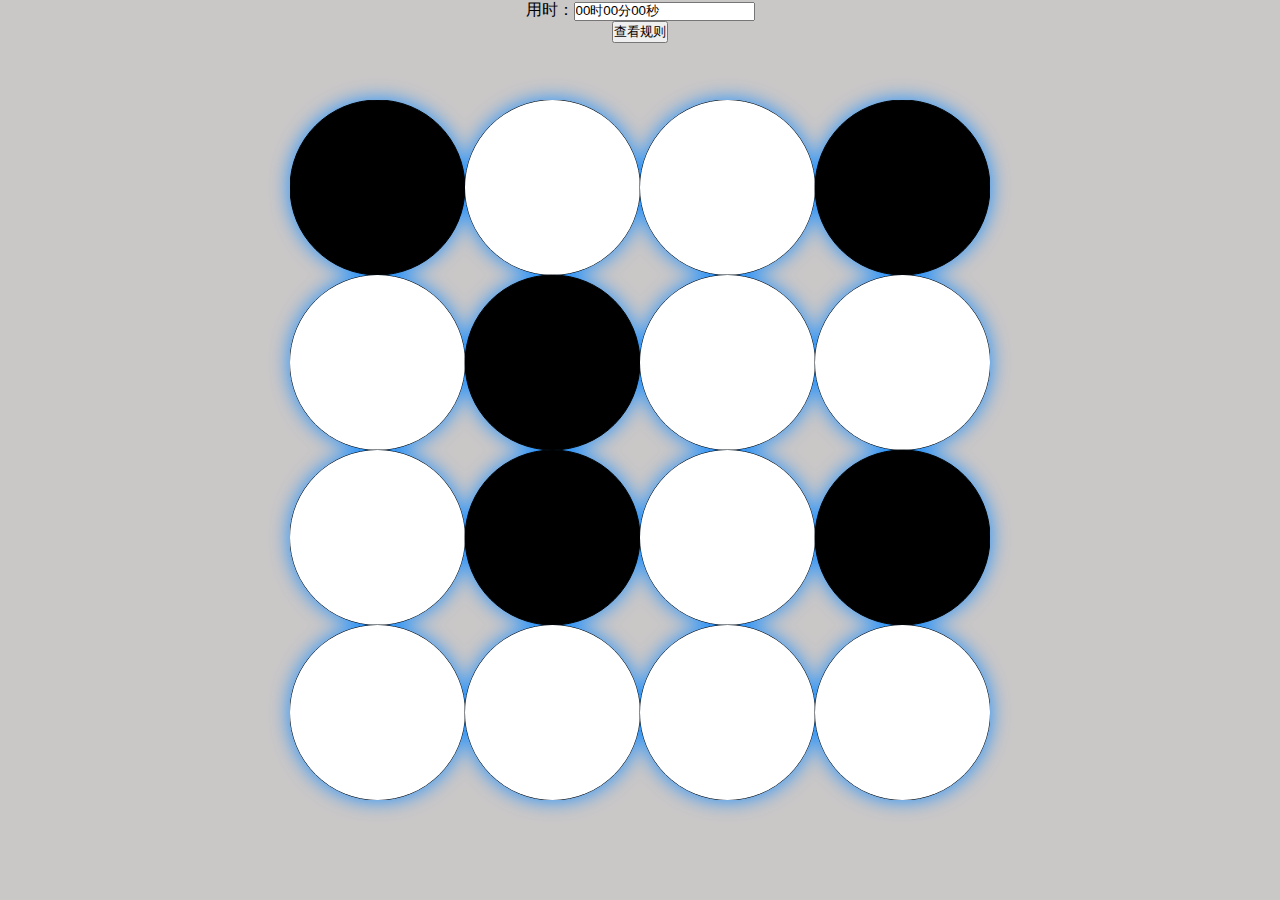
<file: index.html>
<!DOCTYPE html>
<html lang="en">
  <head>
    <meta charset="UTF-8" />
    <meta http-equiv="X-UA-Compatible" content="IE=edge" />
    <meta name="viewport" content="width=device-width, initial-scale=1.0" />
    <link rel="stylesheet" href="css/index.css" />
    <link rel="shortcut icon" href="images/favicon.ico" />
    <link rel="bookmark" href="images/favicon.ico" />

    <title>This is the chess of turn, Let's play it together~</title>
  </head>

  <body style="text-align: center">
    <p>
      <a onclick="stop() ">用时：</a
      ><input type="text" id="timetext" value="00时00分00秒" readonly /><br />
    </p>
    <canvas id="canvas"></canvas>
    <button onclick="rule()">查看规则</button>
  </body>
  <script>
    function rule() {
      window.location.replace("else/rule.html");
    }
  </script>
</html>
<script src="js/index.js"></script>
</file>
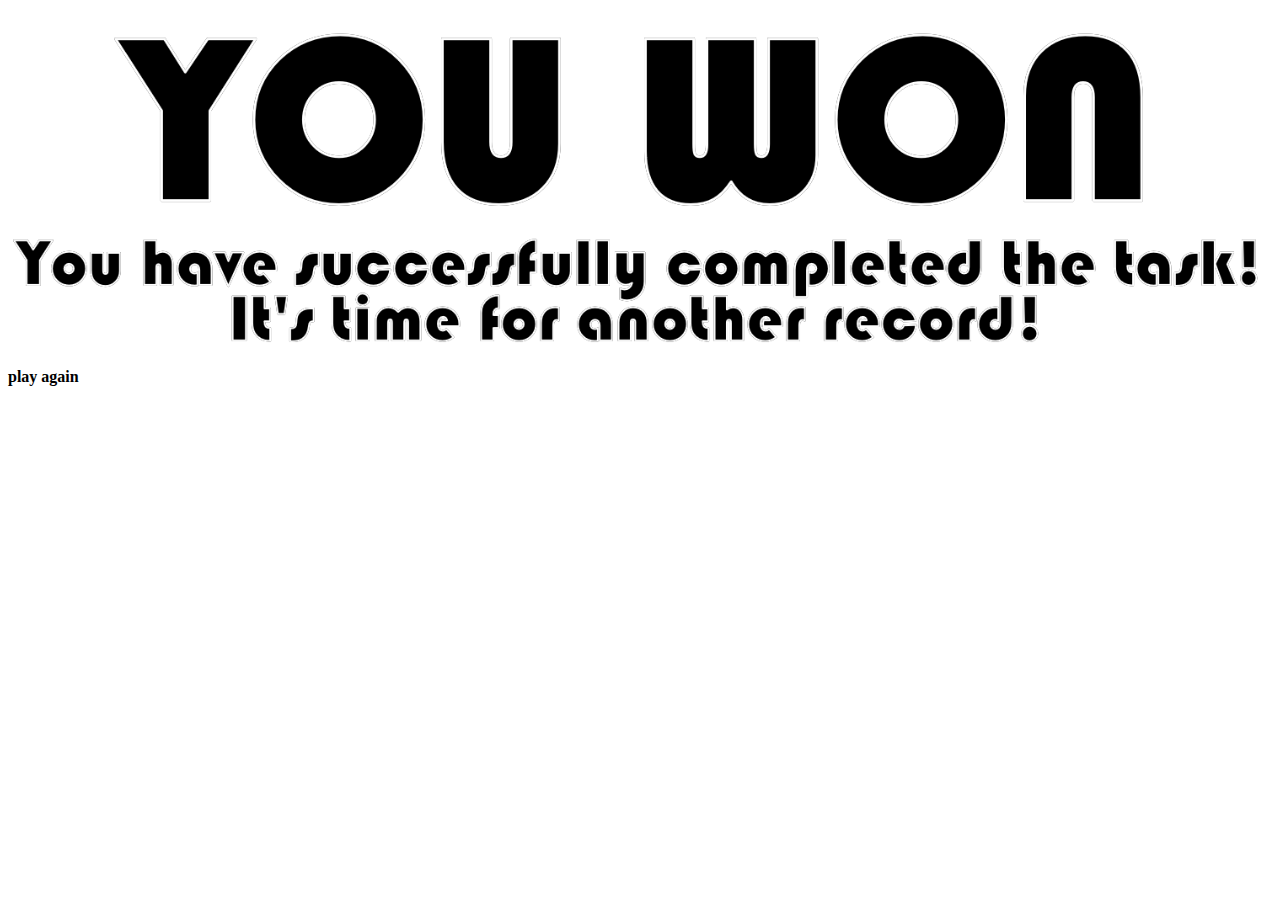
<file: else/1.html>
<!DOCTYPE html>
<html lang="en">
  <head>
    <meta charset="UTF-8" />
    <meta http-equiv="X-UA-Compatible" content="IE=edge" />
    <meta name="viewport" content="width=device-width, initial-scale=1.0" />
    <title>You won!</title>
    <link rel="stylesheet" href="../css/a.css" />
    <link rel="shortcut icon" href="../images/favicon.ico" />
    <link rel="bookmark" href="../images/favicon.ico" />
  </head>
  <body>
    <div>
      <img src="../images/won.png" width="100%" />
      <a onclick="backToIndex()"><strong>play again</strong></a>
    </div>
  </body>
  <script>
    function backToIndex() {
      window.location.replace("../index.html");
    }
  </script>
</html>
</file>
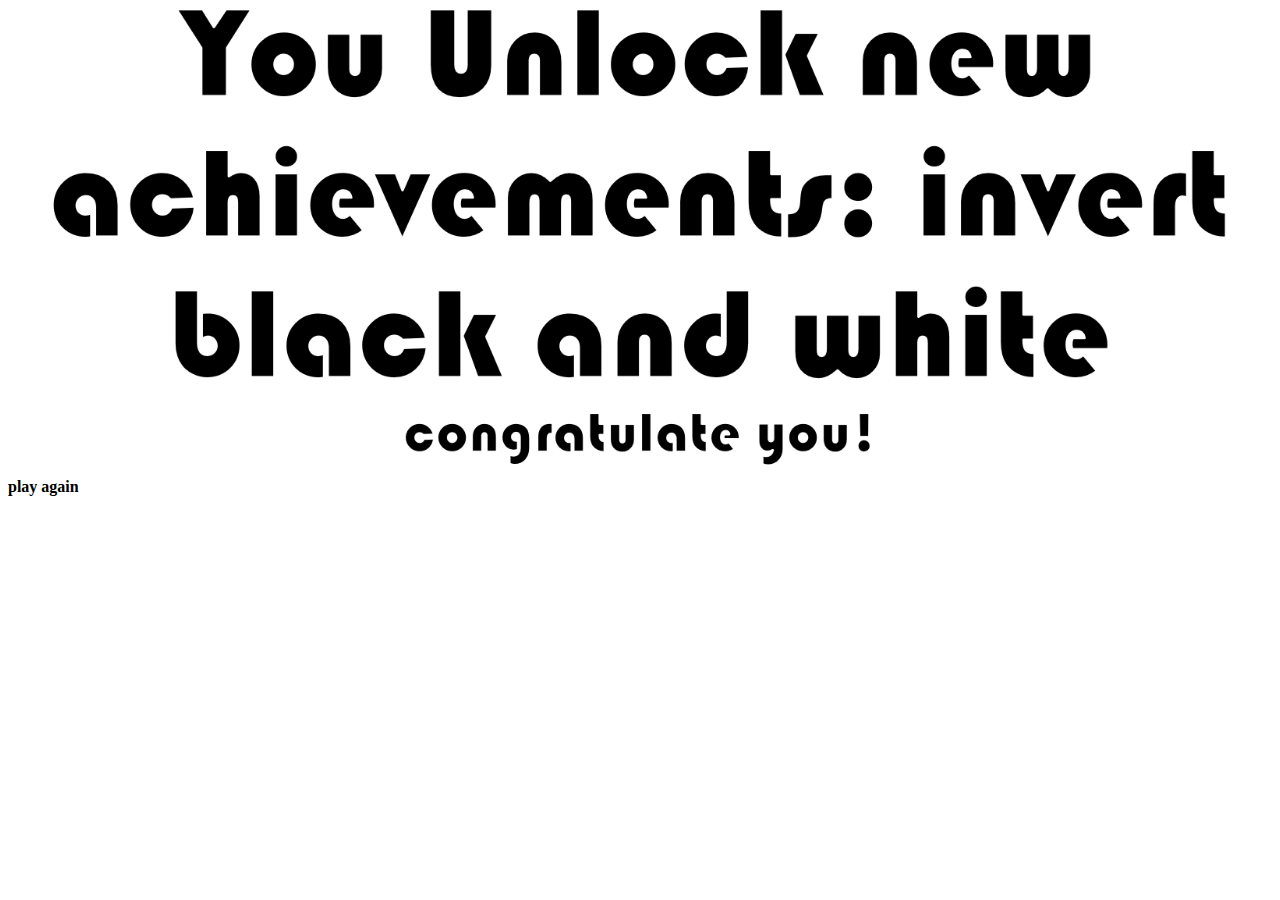
<file: else/2.html>
<!DOCTYPE html>
<html lang="en">
  <head>
    <meta charset="UTF-8" />
    <meta http-equiv="X-UA-Compatible" content="IE=edge" />
    <meta name="viewport" content="width=device-width, initial-scale=1.0" />
    <title>You won!</title>
    <link rel="stylesheet" href="../css/a.css" />
    <link rel="shortcut icon" href="../images/favicon.ico" />
    <link rel="bookmark" href="../images/favicon.ico" />
  </head>
  <body>
    <div>
      <img src="../images/invert.png" width="100%" />
      <a onclick="backToIndex()"><strong>play again</strong></a>
    </div>
  </body>
  <script>
    function backToIndex() {
      window.location.replace("../index.html");
    }
  </script>
</html>
</file>
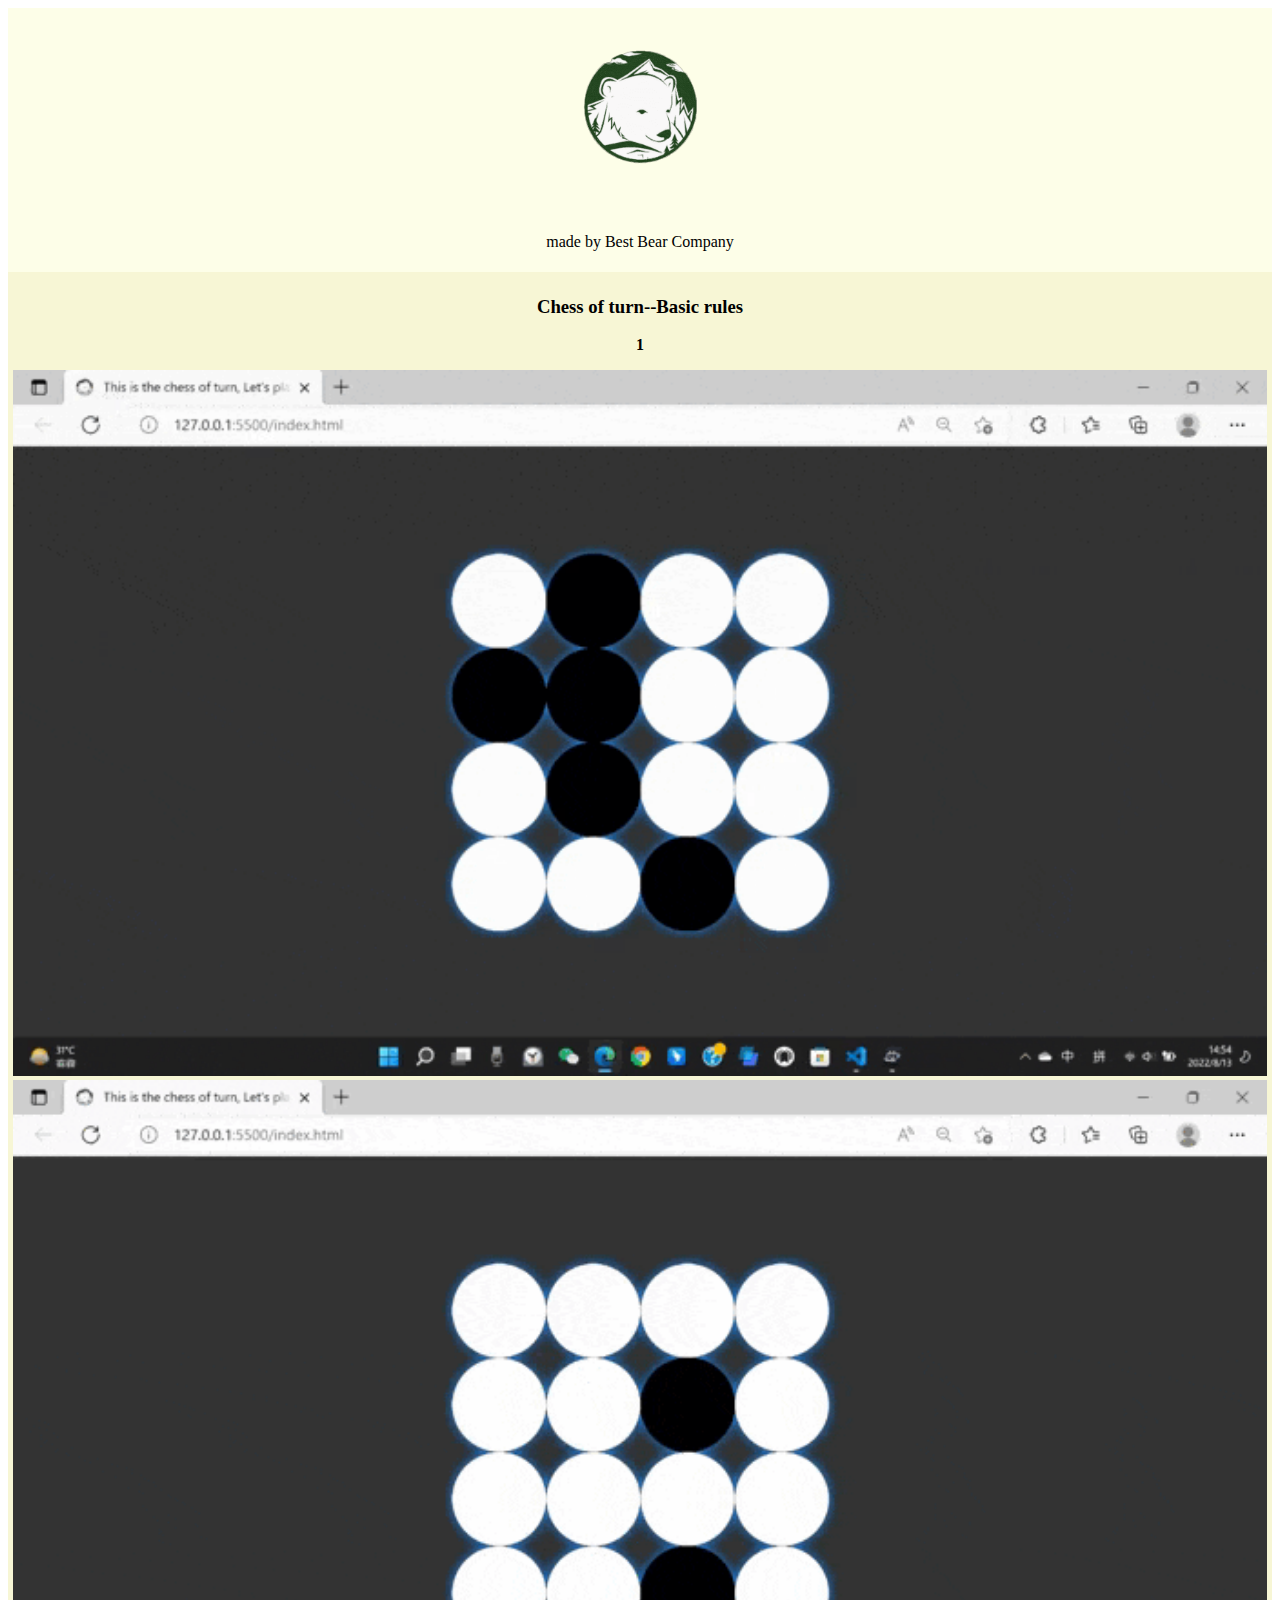
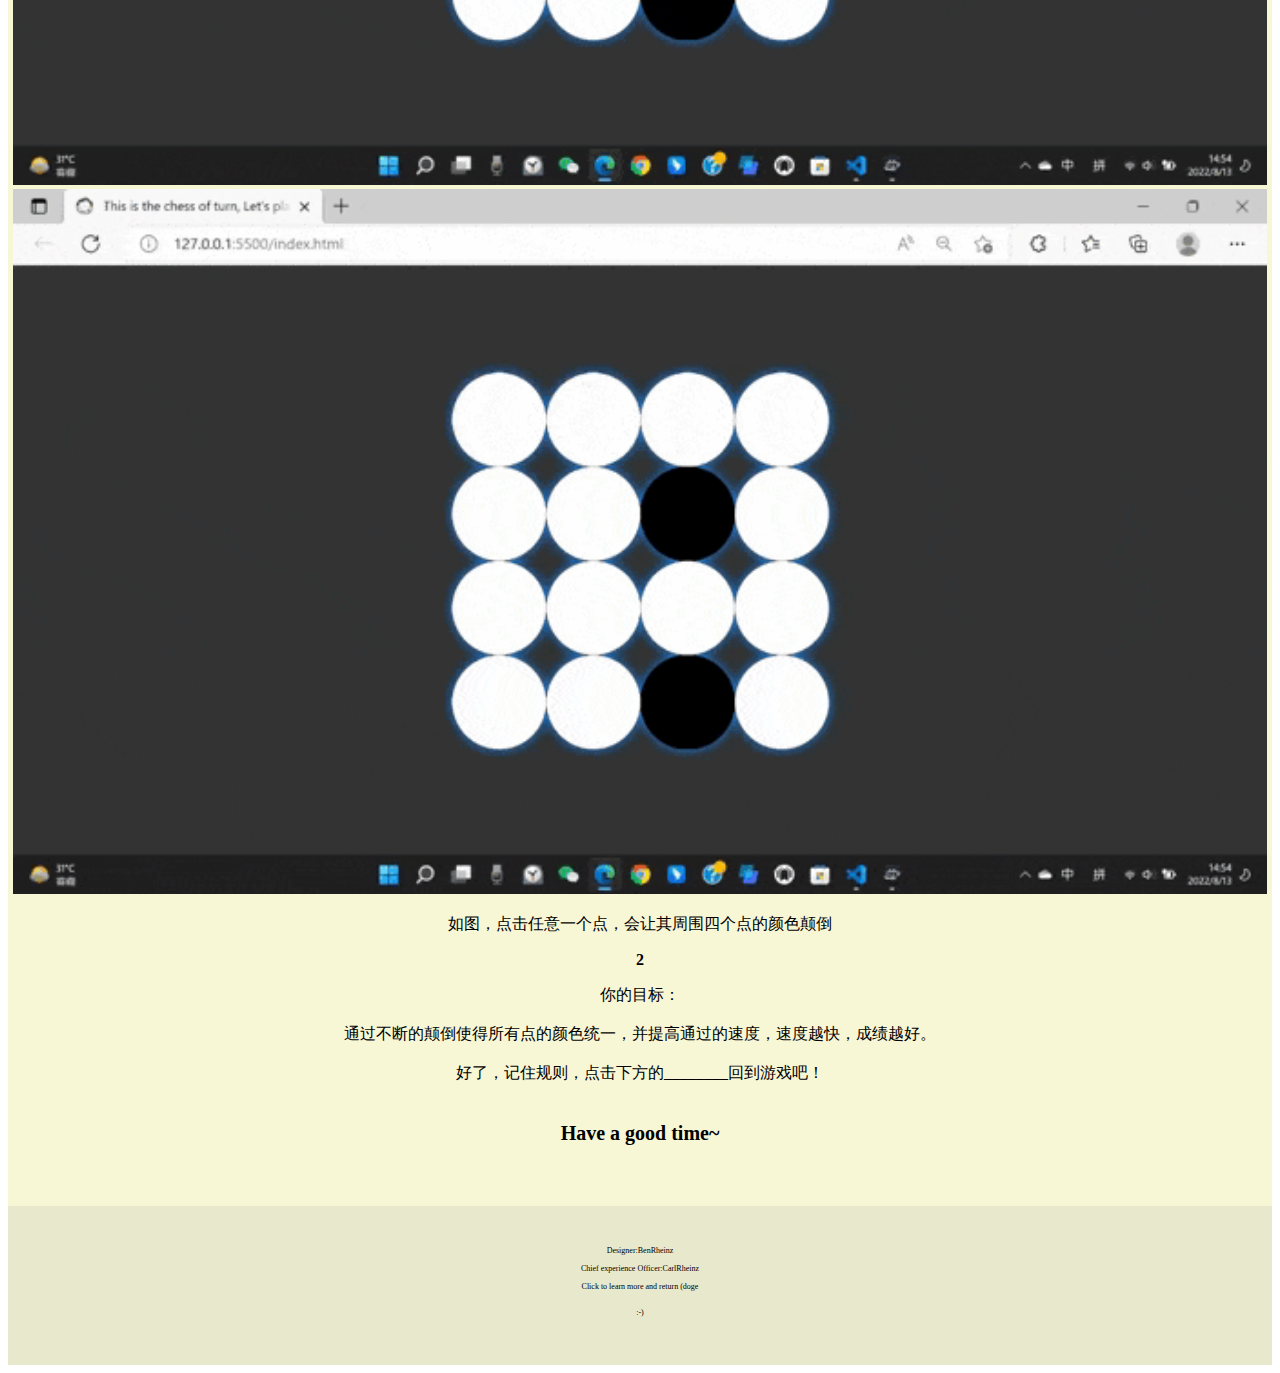
<file: else/rule.html>
<!DOCTYPE html>
<html lang="en">
  <head>
    <meta charset="UTF-8" />
    <meta http-equiv="X-UA-Compatible" content="IE=edge" />
    <meta name="viewport" content="width=device-width, initial-scale=1.0" />
    <title>chess of turn rule</title>
    <link rel="shortcut icon" href="../images/favicon.ico" />
    <link rel="bookmark" href="../images/favicon.ico" />
    <link rel="stylesheet" href="../css/a.css" />
  </head>
  <body style="text-align: center">
    <div style="background-color: #fdfee8; text-align: center; padding: 40px">
      <img src="../images/logo.png" wight="120px" height="120px" />
    </div>

    <div
      style="
        background-color: #fdfee8;
        text-align: center;
        padding: 5px;
        font-size: 16px;
      "
    >
      <p>made by Best Bear Company</p>
    </div>
    <div style="background-color: rgb(247, 246, 213); padding: 5px">
      <h3><strong>Chess of turn--Basic rules</strong></h3>
      <p><strong>1</strong></p>
      <img src="../images/1.gif" width="100%" />
      <img src="../images/2.gif" width="100%" />
      <img src="../images/3.gif" width="100%" />
      <p>如图，点击任意一个点，会让其周围四个点的颜色颠倒</p>
      <p><strong>2</strong></p>
      <p>
        你的目标：<br /><br />通过不断的颠倒使得所有点的颜色统一，并提高通过的速度，速度越快，成绩越好。<br />
        <br />
        好了，记住规则，点击下方的<a onclick="back()">________</a
        >回到游戏吧！<br /><br />
      </p>
      <p onclick="back()" style="font-size: 20px">
        <strong>Have a good time~</strong>
      </p>
      <br /><br />
      <script>
        function back() {
          window.location.replace("../index.html");
        }
      </script>
    </div>
    <div
      style="
        background-color: #e8e8cc;
        text-align: center;
        padding: 40px;
        font-size: 8px;
      "
    >
      <a href="https://space.bilibili.com/1558803147">Designer:BenRheinz</a
      ><br /><br />
      <a href="https://space.bilibili.com/456449406"
        >Chief experience Officer:CarlRheinz</a
      ><br /><br />
      <a
        href="https://www.bilibili.com/video/BV1GJ411x7h7?spm_id_from=333.337.search-card.all.click&vd_source=d12a9e400ac06c20aaf0062a8de23715"
        >Click to learn more and return (doge</a
      ><br /><br />
      <p>:-)</p>
    </div>
  </body>
</html>
</file>
<file: css/index.css>
* {
  margin: 0;
  padding: 0;
}
body {
  background: rgb(202, 199, 199);
}
#canvas {
  width: 700px;
  height: 700px;
  position: absolute;
  left: 50%;
  top: 50%;
  transform: translate(-50%, -50%);
  filter: drop-shadow(0 0 10px #1e90ff);
}
</file>
<file: css/a.css>
a:link {
  text-decoration: none; /* 指正常的未被访问过的链接*/
  color: black;
}
a:visited {
  text-decoration: none; /*指已经访问过的链接*/
  color: black;
}
a:hover {
  text-decoration: none; /*指鼠标在链接*/
  color: rgba(0, 69, 159, 0.698);
}
a:active {
  text-decoration: none; /* 指正在点的链接*/
  color: black;
}
</file>
